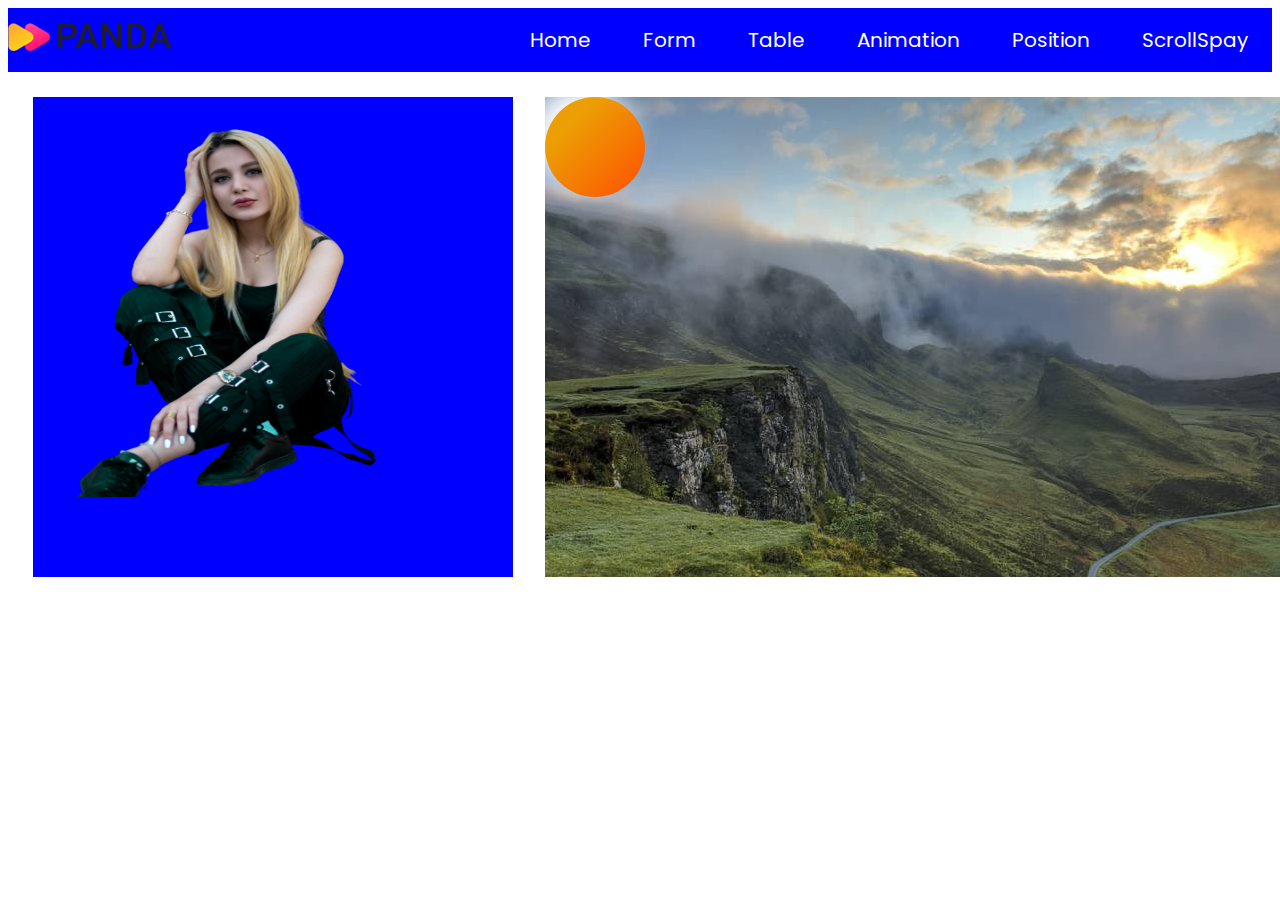
<file: animation.html>
<!DOCTYPE html>
<html lang="en">

<head>
    <meta charset="UTF-8">
    <meta http-equiv="X-UA-Compatible" content="IE=edge">
    <meta name="viewport" content="width=device-width, initial-scale=1.0">
    <title>Theme Practiics </title>
    <!-- google fonts -->
    <link rel="preconnect" href="https://fonts.googleapis.com">
    <link rel="preconnect" href="https://fonts.gstatic.com" crossorigin>
    <link href="https://fonts.googleapis.com/css2?family=Poppins&display=swap" rel="stylesheet">
    <!-- CSS file -->
    <link rel="stylesheet" href="animation.css">
</head>

<body>

    <div class="nav-background">
        <div class="nav-main">
            <div class="nav-logo">
                <img src="Images/logo.png" alt="">
            </div>
            <div class="nav-mother">
                <ul class="nav-ul">
                    <li class="nav-item"><a class="nav-link" href="index.html">Home</a></li>
                    <li class="nav-item"><a class="nav-link" href="form.html">Form</a></li>
                    <li class="nav-item"><a class="nav-link" href="table.html">Table</a></li>
                    <li class="nav-item"><a class="nav-link" href="animation.html">Animation</a></li>
                    <li class="nav-item"><a class="nav-link" href="position.html">Position</a></li>
                    <li class="nav-item"><a class="nav-link" href="scrollspay.html">ScrollSpay</a></li>
                </ul>
            </div>
        </div>
    </div>




    <br>
    <div class="container">
        <div class="animation-1">
            <img src="Images/animation/Banner-girl-removebg-preview.png" alt="">
        </div>
        <div class="animation-2">
            <div class="dark">
            </div>
            <div class="sun">

            </div>
        </div>
    </div>


</body>

</html>
</file>
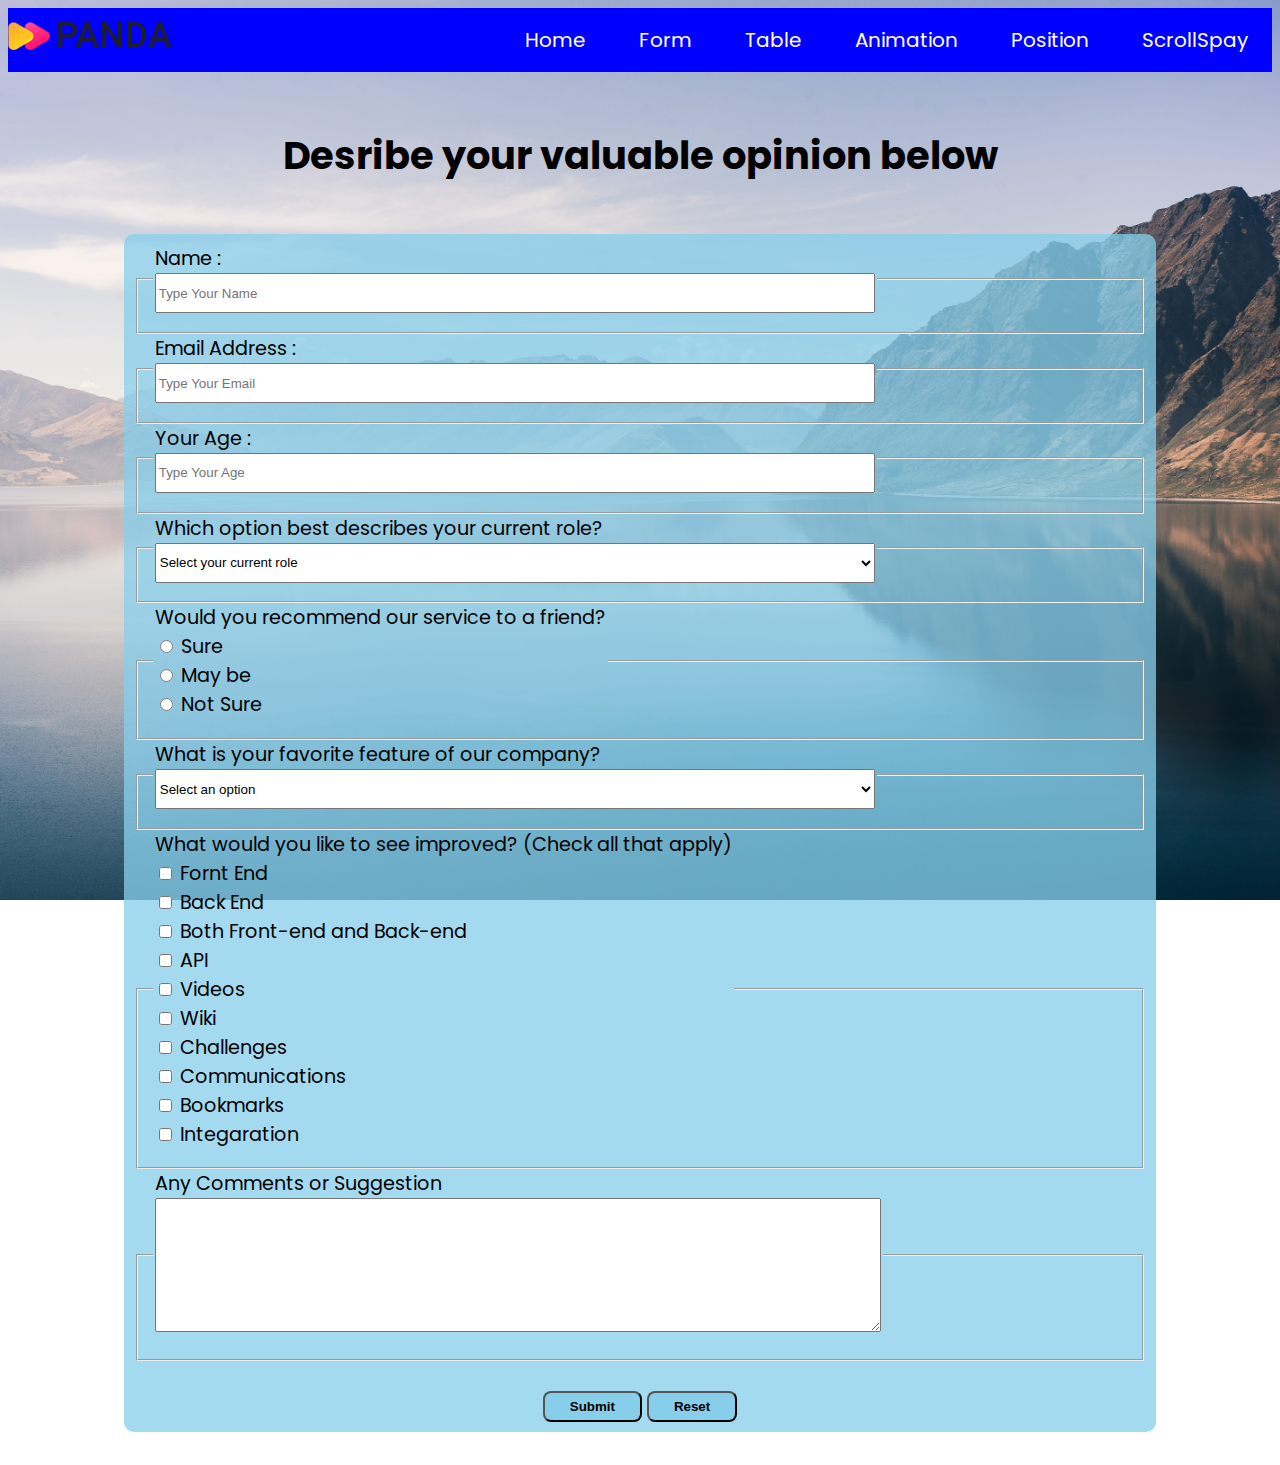
<file: form.html>
<!DOCTYPE html>
<html lang="en">

<head>
    <meta charset="UTF-8">
    <meta http-equiv="X-UA-Compatible" content="IE=edge">
    <meta name="viewport" content="width=device-width, initial-scale=1.0">
    <title>Theme Practiics </title>
    <!-- font awesome cdn -->
    <link rel="stylesheet" href="https://cdnjs.cloudflare.com/ajax/libs/font-awesome/5.15.3/css/all.min.css"
        integrity="sha512-iBBXm8fW90+nuLcSKlbmrPcLa0OT92xO1BIsZ+ywDWZCvqsWgccV3gFoRBv0z+8dLJgyAHIhR35VZc2oM/gI1w=="
        crossorigin="anonymous" referrerpolicy="no-referrer" />
    <!-- google fonts -->
    <link rel="preconnect" href="https://fonts.googleapis.com">
    <link rel="preconnect" href="https://fonts.gstatic.com" crossorigin>
    <link href="https://fonts.googleapis.com/css2?family=Poppins&display=swap" rel="stylesheet">
    <!-- CSS file -->
    <link rel="stylesheet" href="from.css">
</head>

<body>

    <div class="nav-background">
        <div class="nav-main">
            <div class="nav-logo">
                <img src="Images/logo.png" alt="">
            </div>
            <div class="nav-mother">
                <ul class="nav-ul">
                    <li class="nav-item"><a class="nav-link" href="index.html">Home</a></li>
                    <li class="nav-item"><a class="nav-link" href="form.html">Form</a></li>
                    <li class="nav-item"><a class="nav-link" href="table.html">Table</a></li>
                    <li class="nav-item"><a class="nav-link" href="animation.html">Animation</a></li>
                    <li class="nav-item"><a class="nav-link" href="position.html">Position</a></li>
                    <li class="nav-item"><a class="nav-link" href="scrollspay.html">ScrollSpay</a></li>
                </ul>
            </div>
        </div>
    </div>

    <br>
    <center>
        <h1>Desribe your valuable opinion below</h1>
    </center>
    <main>
        <form class="container" action="">
            <fieldset>
                <legend> Name :
                    <br>
                    <label for="name"></label>
                    <input class="input-common-class" type="text" id="name" required placeholder="Type Your Name">
                </legend>
            </fieldset>

            <fieldset>
                <legend> Email Address :
                    <br>
                    <label for="email"></label>
                    <input class="input-common-class" type="email" id="email" required placeholder="Type Your Email">
                </legend>
            </fieldset>
            <fieldset>
                <legend> Your Age :
                    <br>
                    <label for="age"></label>
                    <input class="input-common-class" type="Number" id="age" required placeholder="Type Your Age">
                </legend>
            </fieldset>

            <fieldset>
                <legend> Which option best describes your current role?
                    <br>
                    <label for="cars"></label>
                    <select class="input-common-class" id="cars">
                        <option value="volvo">Select your current role</option>
                        <option value="saab">Student</option>
                        <option value="opel">Full Time Job Holder</option>
                        <option value="audi">Part Time Job Holder</option>
                        <option value="audi">Prefer To No Answer</option>
                        <option value="audi">Unemployed</option>
                    </select>
                </legend>
            </fieldset>

            <fieldset>
                <legend> Would you recommend our service to a friend?
                    <br>
                    <input type="radio" id="age-1" name="hello">
                    <label for="age-1">Sure</label>
                    <br>
                    <input type="radio" id="age-2" name="hello">
                    <label for="age-2">May be</label>
                    <br>
                    <input type="radio" id="age-3" name="hello">
                    <label for="age-3">Not Sure</label>
                </legend>
            </fieldset>

            <fieldset>
                <legend> What is your favorite feature of our company?
                    <br>
                    <label for="cars"></label>
                    <select class="input-common-class" id="cars">
                        <option value="volvo">Select an option</option>
                        <option value="saab">Projects</option>
                        <option value="opel">Communites</option>
                        <option value="audi">Jobs</option>
                        <option value="audi">Interniship</option>
                        <option value="audi">Forum Services</option>
                    </select>
                </legend>
            </fieldset>

            <fieldset>
                <legend> What would you like to see improved? (Check all that apply)
                    <br>
                    <input type="checkbox" id="age-11" name="hello-1">
                    <label for="age-11">Fornt End</label>
                    <br>
                    <input type="checkbox" id="age-12" name="hello-1">
                    <label for="age-12">Back End</label>
                    <br>
                    <input type="checkbox" id="age-13" name="hello-1">
                    <label for="age-13">Both Front-end and Back-end</label>
                    <br>
                    <input type="checkbox" id="age-14" name="hello-1">
                    <label for="age-15">API</label>
                    <br>
                    <input type="checkbox" id="age-15" name="hello-1">
                    <label for="age-11">Videos</label>
                    <br>
                    <input type="checkbox" id="age-16" name="hello-1">
                    <label for="age-16">Wiki</label>
                    <br>
                    <input type="checkbox" id="age-17" name="hello-1">
                    <label for="age-17">Challenges</label>
                    <br>
                    <input type="checkbox" id="age-18" name="hello-1">
                    <label for="age-18">Communications</label>
                    <br>
                    <input type="checkbox" id="age-19" name="hello-1">
                    <label for="age-19">Bookmarks</label>
                    <br>
                    <input type="checkbox" id="age-20" name="hello-1">
                    <label for="age-20">Integaration</label>
                </legend>
            </fieldset>

            <fieldset>
                <legend>
                    Any Comments or Suggestion
                    <br>
                    <label for="comments"></label>
                    <textarea type="text-aria" style="overflow:hidden;" id="comments" required
                        placeholder="Please drop your valuable opinion">
                        </textarea>
                </legend>
            </fieldset>
            <br>
            <center>
                <button type="submit">Submit</button>
                <button type="reset">Reset</button>
            </center>
        </form>
    </main>




</body>

</html>
</file>
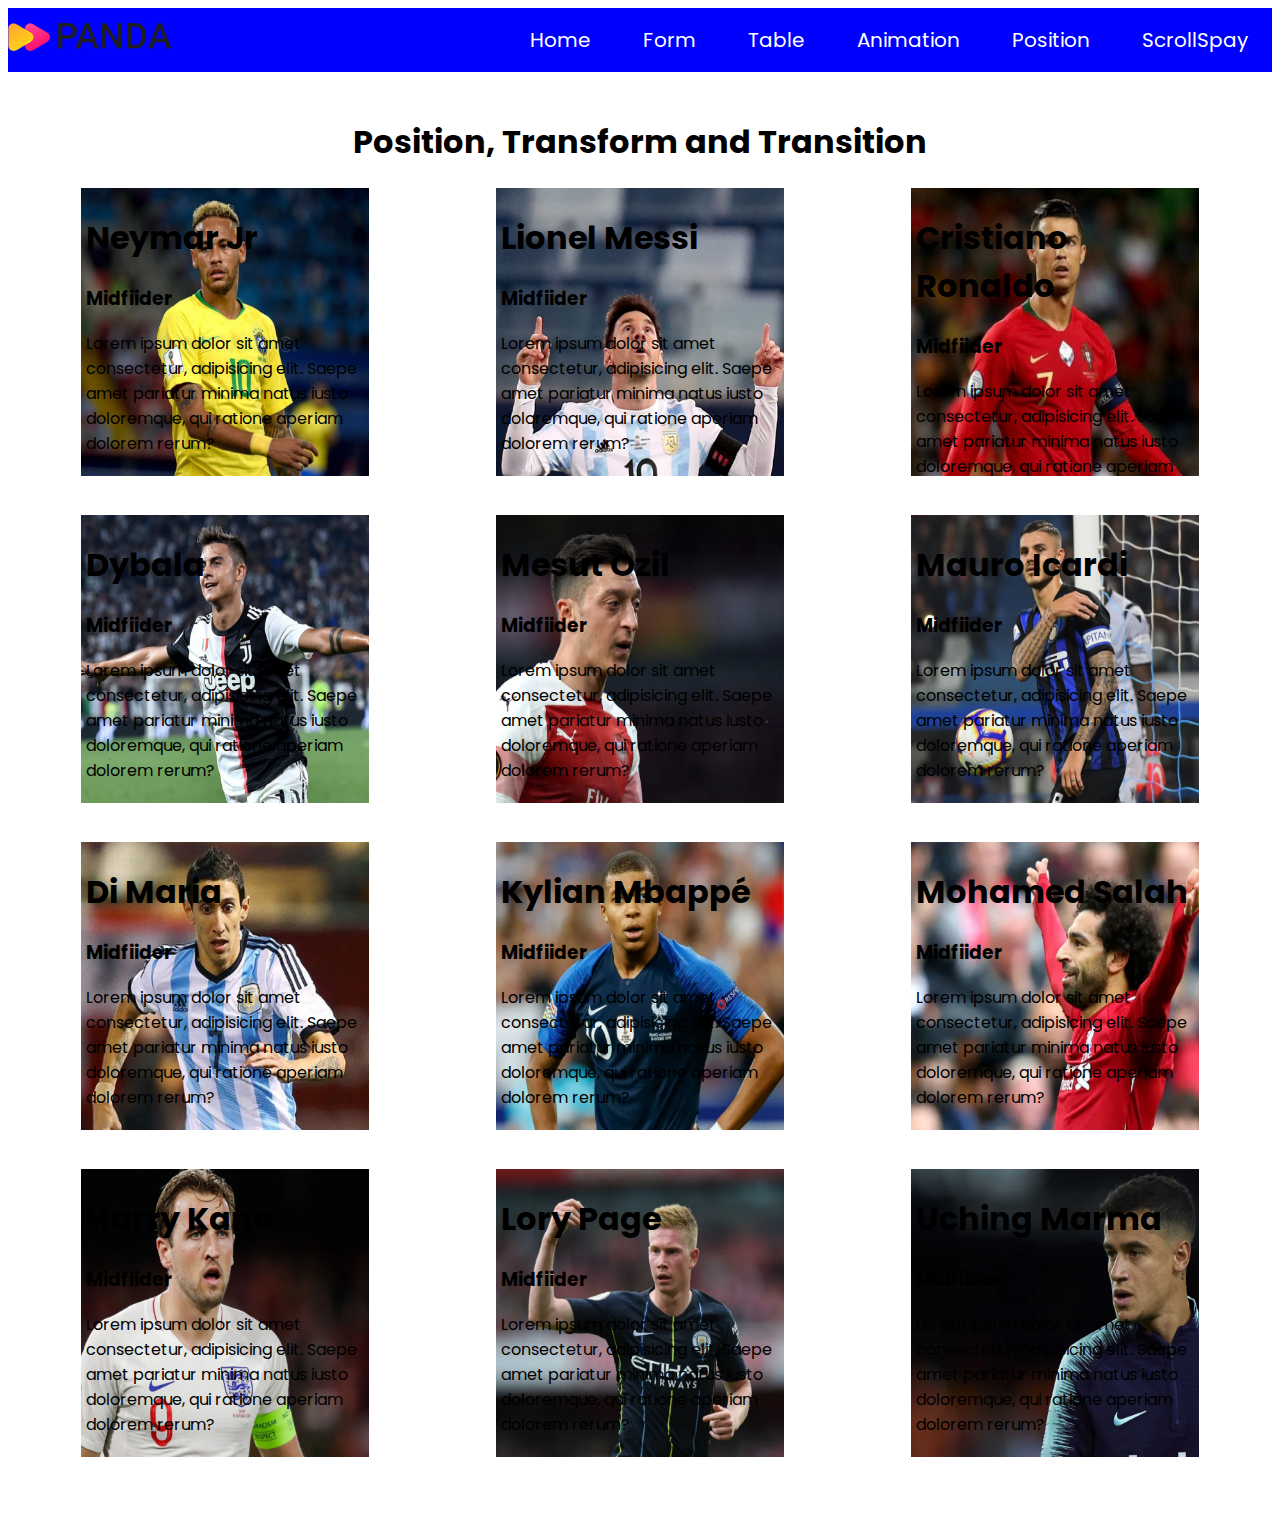
<file: position.html>
<!DOCTYPE html>
<html lang="en">

<head>
    <meta charset="UTF-8">
    <meta http-equiv="X-UA-Compatible" content="IE=edge">
    <meta name="viewport" content="width=device-width, initial-scale=1.0">
    <title>Theme Practiics </title>
    <!-- google fonts -->
    <link rel="preconnect" href="https://fonts.googleapis.com">
    <link rel="preconnect" href="https://fonts.gstatic.com" crossorigin>
    <link href="https://fonts.googleapis.com/css2?family=Poppins&display=swap" rel="stylesheet">
    <!-- CSS file -->
    <link rel="stylesheet" href="position.css">
</head>

<body>

    <div class="nav-background">
        <div class="nav-main">
            <div class="nav-logo">
                <img src="Images/logo.png" alt="">
            </div>
            <div class="nav-mother">
                <ul class="nav-ul">
                    <li class="nav-item"><a class="nav-link" href="index.html">Home</a></li>
                    <li class="nav-item"><a class="nav-link" href="form.html">Form</a></li>
                    <li class="nav-item"><a class="nav-link" href="table.html">Table</a></li>
                    <li class="nav-item"><a class="nav-link" href="animation.html">Animation</a></li>
                    <li class="nav-item"><a class="nav-link" href="position.html">Position</a></li>
                    <li class="nav-item"><a class="nav-link" href="scrollspay.html">ScrollSpay</a></li>
                </ul>
            </div>
        </div>
    </div>


    <br>
    <center>
        <h1>Position, Transform and Transition</h1>
    </center>
    <div class="container">

        <div class="single-card">
            <div class="card-image">
                <img src="Images/players/player-1.png" alt="">
            </div>
            <div class="card-body">
                <h1>Neymar Jr</h1>
                <h3>Midfiider</h3>
                <P>Lorem ipsum dolor sit amet consectetur, adipisicing elit. Saepe amet pariatur minima natus iusto
                    doloremque, qui ratione aperiam dolorem rerum?</P>
            </div>
        </div>

        <div class="single-card">
            <div class="card-image">
                <img src="Images/players/player-2.png" alt="">
            </div>
            <div class="card-body">
                <h1>Lionel Messi</h1>
                <h3>Midfiider</h3>
                <P>Lorem ipsum dolor sit amet consectetur, adipisicing elit. Saepe amet pariatur minima natus iusto
                    doloremque, qui ratione aperiam dolorem rerum?</P>
            </div>
        </div>

        <div class="single-card">
            <div class="card-image">
                <img src="Images/players/player-3.png" alt="">
            </div>
            <div class="card-body">
                <h1>Cristiano Ronaldo</h1>
                <h3>Midfiider</h3>
                <P>Lorem ipsum dolor sit amet consectetur, adipisicing elit. Saepe amet pariatur minima natus iusto
                    doloremque, qui ratione aperiam dolorem rerum?</P>
            </div>
        </div>

        <div class="single-card">
            <div class="card-image">
                <img src="Images/players/player-4.png" alt="">
            </div>
            <div class="card-body">
                <h1>Dybala</h1>
                <h3>Midfiider</h3>
                <P>Lorem ipsum dolor sit amet consectetur, adipisicing elit. Saepe amet pariatur minima natus iusto
                    doloremque, qui ratione aperiam dolorem rerum?</P>
            </div>
        </div>

        <div class="single-card">
            <div class="card-image">
                <img src="Images/players/player-5.png" alt="">
            </div>
            <div class="card-body">
                <h1>Mesut Ozil</h1>
                <h3>Midfiider</h3>
                <P>Lorem ipsum dolor sit amet consectetur, adipisicing elit. Saepe amet pariatur minima natus iusto
                    doloremque, qui ratione aperiam dolorem rerum?</P>
            </div>
        </div>

        <div class="single-card">
            <div class="card-image">
                <img src="Images/players/player-6.png" alt="">
            </div>
            <div class="card-body">
                <h1>Mauro Icardi</h1>
                <h3>Midfiider</h3>
                <P>Lorem ipsum dolor sit amet consectetur, adipisicing elit. Saepe amet pariatur minima natus iusto
                    doloremque, qui ratione aperiam dolorem rerum?</P>
            </div>
        </div>

        <div class="single-card">
            <div class="card-image">
                <img src="Images/players/player-7.png" alt="">
            </div>
            <div class="card-body">
                <h1>Di Maria</h1>
                <h3>Midfiider</h3>
                <P>Lorem ipsum dolor sit amet consectetur, adipisicing elit. Saepe amet pariatur minima natus iusto
                    doloremque, qui ratione aperiam dolorem rerum?</P>
            </div>
        </div>

        <div class="single-card">
            <div class="card-image">
                <img src="Images/players/player-8.png" alt="">
            </div>
            <div class="card-body">
                <h1>Kylian Mbappé</h1>
                <h3>Midfiider</h3>
                <P>Lorem ipsum dolor sit amet consectetur, adipisicing elit. Saepe amet pariatur minima natus iusto
                    doloremque, qui ratione aperiam dolorem rerum?</P>
            </div>
        </div>

        <div class="single-card">
            <div class="card-image">
                <img src="Images/players/player-9.png" alt="">
            </div>
            <div class="card-body">
                <h1>Mohamed Salah</h1>
                <h3>Midfiider</h3>
                <P>Lorem ipsum dolor sit amet consectetur, adipisicing elit. Saepe amet pariatur minima natus iusto
                    doloremque, qui ratione aperiam dolorem rerum?</P>
            </div>
        </div>

        <div class="single-card">
            <div class="card-image">
                <img src="Images/players/player-10.png" alt="">
            </div>
            <div class="card-body">
                <h1>Harry Kane</h1>
                <h3>Midfiider</h3>
                <P>Lorem ipsum dolor sit amet consectetur, adipisicing elit. Saepe amet pariatur minima natus iusto
                    doloremque, qui ratione aperiam dolorem rerum?</P>
            </div>
        </div>

        <div class="single-card">
            <div class="card-image">
                <img src="Images/players/player-11.png" alt="">
            </div>
            <div class="card-body">
                <h1>Lory Page</h1>
                <h3>Midfiider</h3>
                <P>Lorem ipsum dolor sit amet consectetur, adipisicing elit. Saepe amet pariatur minima natus iusto
                    doloremque, qui ratione aperiam dolorem rerum?</P>
            </div>
        </div>

        <div class="single-card">
            <div class="card-image">
                <img src="Images/players/player-12.png" alt="">
            </div>
            <div class="card-body">
                <h1>Uching Marma</h1>
                <h3>Midfiider</h3>
                <P>Lorem ipsum dolor sit amet consectetur, adipisicing elit. Saepe amet pariatur minima natus iusto
                    doloremque, qui ratione aperiam dolorem rerum?</P>
            </div>
        </div>
    </div>
    <br>
    <br>

</body>

</html>
</file>
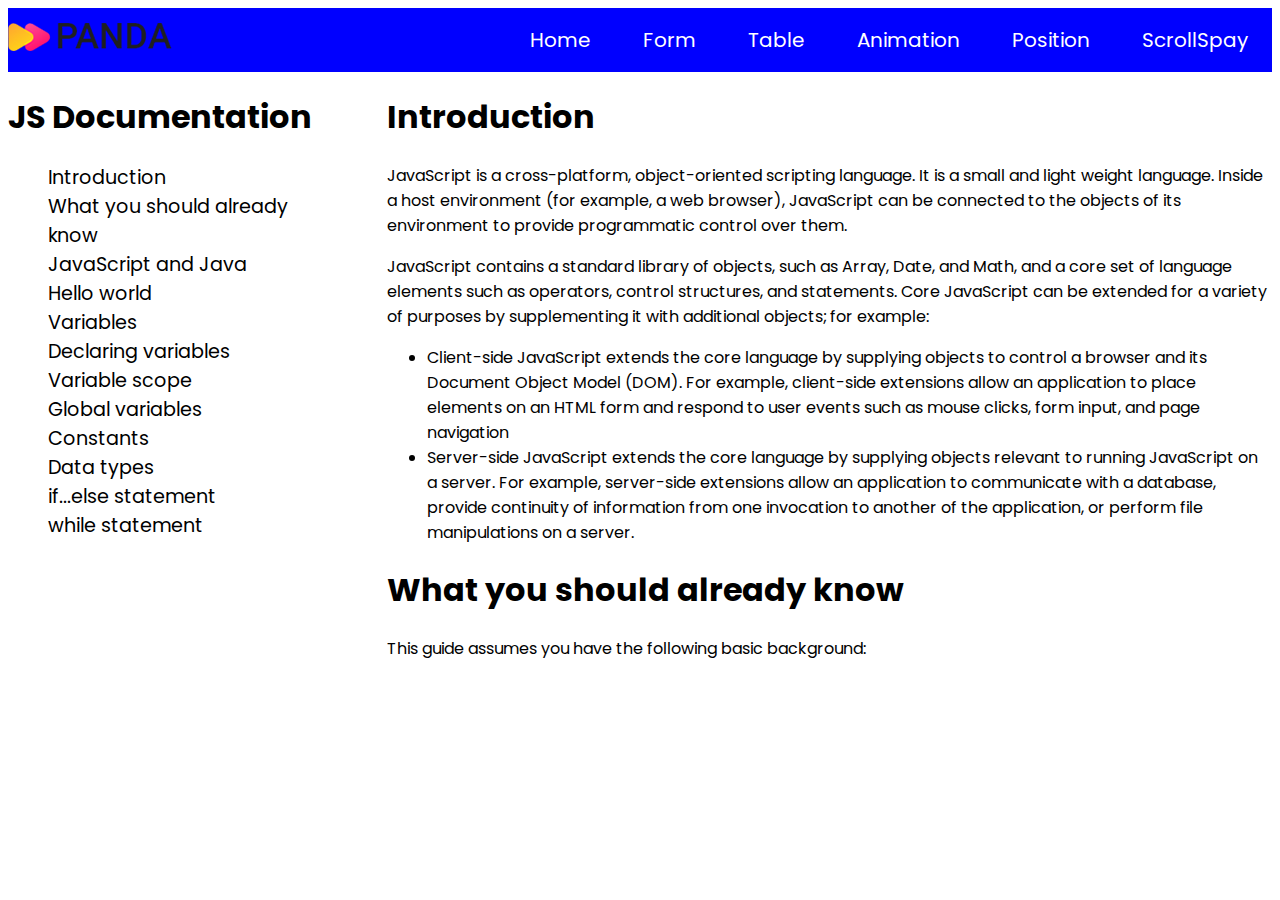
<file: scrollspay.html>
<!DOCTYPE html>
<html lang="en">

<head>
    <meta charset="UTF-8">
    <meta http-equiv="X-UA-Compatible" content="IE=edge">
    <meta name="viewport" content="width=device-width, initial-scale=1.0">
    <title>Theme Practiics </title>
    <!-- google fonts -->
    <link rel="preconnect" href="https://fonts.googleapis.com">
    <link rel="preconnect" href="https://fonts.gstatic.com" crossorigin>
    <link href="https://fonts.googleapis.com/css2?family=Poppins&display=swap" rel="stylesheet">
    <!-- CSS file -->
    <link rel="stylesheet" href="scrollspay.css">
</head>

<body>

    <div class="nav-background">
        <div class="nav-main">
            <div class="nav-logo">
                <img src="Images/logo.png" alt="">
            </div>
            <div class="nav-mother">
                <ul class="nav-ul">
                    <li class="nav-item"><a class="nav-link" href="index.html">Home</a></li>
                    <li class="nav-item"><a class="nav-link" href="form.html">Form</a></li>
                    <li class="nav-item"><a class="nav-link" href="table.html">Table</a></li>
                    <li class="nav-item"><a class="nav-link" href="animation.html">Animation</a></li>
                    <li class="nav-item"><a class="nav-link" href="position.html">Position</a></li>
                    <li class="nav-item"><a class="nav-link" href="scrollspay.html">ScrollSpay</a></li>
                </ul>
            </div>
        </div>
    </div>



    <div class="container">
        <div class="heading">
            <h1>JS Documentation</h1>
            <ul>
                <li><a id="index-1" href="#link-1">Introduction</a></li>
                <li><a id="index-2" href="#link-2">What you should already know</a></li>
                <li><a id="index-3" href="#link-3">JavaScript and Java</a></li>
                <li><a id="index-4" href="#link-4">Hello world</a></li>
                <li><a id="index-5" href="#link-5">Variables</a></li>
                <li><a id="index-6" href="#link-6">Declaring variables</a></li>
                <li><a id="index-7" href="#link-7">Variable scope</a></li>
                <li><a id="index-8" href="#link-8">Global variables</a></li>
                <li><a id="index-9" href="#link-9">Constants</a></li>
                <li><a id="index-10" href="#link-10">Data types</a></li>
                <li><a id="index-11" href="#link-11">if...else statement</a></li>
                <li><a id="index-12" href="#link-12">while statement</a></li>
            </ul>
        </div>
        <div class="text">
            <div id="link-1">
                <h1>Introduction</h1>
                <p>JavaScript is a cross-platform, object-oriented scripting language. It is a small and light weight
                    language. Inside a host environment (for example, a web browser), JavaScript can be connected to the
                    objects of its environment to provide programmatic control over them.
                </p>

                <p>JavaScript contains a standard library of objects, such as Array, Date, and Math, and a core set of
                    language elements such as operators, control structures, and statements. Core JavaScript can be
                    extended
                    for a variety of purposes by supplementing it with additional objects; for example:</p>
                <ul>
                    <li>Client-side JavaScript extends the core language by supplying objects to control a browser and
                        its
                        Document Object Model (DOM). For example, client-side extensions allow an application to place
                        elements on an HTML form and respond to user events such as mouse clicks, form input, and page
                        navigation</li>
                    <li>Server-side JavaScript extends the core language by supplying objects relevant to running
                        JavaScript
                        on a server. For example, server-side extensions allow an application to communicate with a
                        database, provide continuity of information from one invocation to another of the application,
                        or
                        perform file manipulations on a server.</li>
                </ul>
            </div>
            <div id="link-2">
                <h1>What you should already know</h1>
                <p>This guide assumes you have the following basic background:</p>
                <ul>
                    <li>A general understanding of the Internet and the World Wide Web (WWW).
                    </li>
                    <li>Good working knowledge of HyperText Markup Language (HTML).
                    </li>
                    <li>Some programming experience. If you are new to programming, try one of the tutorials linked on
                        the
                        main page about JavaScript.
                    </li>
                </ul>
            </div>

            <div id="link-3">
                <h1>JavaScript and Java</h1>
                <p>JavaScript and Java are similar in some ways but fundamentally different in some others. The
                    JavaScript
                    language resembles Java but does not have Java's static typing and strong type checking. JavaScript
                    follows most Java expression syntax, naming conventions and basic control-flow constructs which was
                    the
                    reason why it was renamed from LiveScript to JavaScript. </p>

                <p>In contrast to Java's compile-time system of classes built by declarations, JavaScript supports a
                    runtime
                    system based on a small number of data types representing numeric, Boolean, and string values.
                    JavaScript has a prototype-based object model instead of the more common class-based object model.
                    The
                    prototype-based model provides dynamic inheritance; that is, what is inherited can vary for inidual
                    objects. JavaScript also supports functions without any special declarative requirements. Functions
                    can
                    be properties of objects, executing as loosely typed methods.

                </p>

                <p>JavaScript is a very free-form language compared to Java. You do not have to declare all variables,
                    classes, and methods. You do not have to be concerned with whether methods are public, private, or
                    protected, and you do not have to implement interfaces. Variables, parameters, and function return
                    types
                    are not explicitly typed.
                </p>
            </div>
            <div id="link-4">
                <h1>Hello world
                </h1>
                <p>To get started with writing JavaScript, open the Scratchpad and write your first "Hello world"
                    JavaScript
                    code:</p>
                <p class="code">function greetMe(yourName) { alert("Hello " + yourName); }
                </p>
                <p class="code">greetMe("World");</p>
                <p>Select the code in the pad and hit Ctrl+R to watch it unfold in your browser!</p>
            </div>

            <div id="link-5">
                <h1>Variables </h1>
                <p>You use variables as symbolic names for values in your application. The names of variables, called
                    identifiers, conform to certain rules</p>
                <p>A JavaScript identifier must start with a letter, underscore (_), or dollar sign ($); subsequent
                    characters can also be digits (0-9). Because JavaScript is case sensitive, letters include the
                    characters "A" through "Z" (uppercase) and the characters "a" through "z" (lowercase). </p>
                <p>You can use ISO 8859-1 or Unicode letters such as å and ü in identifiers. You can also use the
                    Unicode
                    escape sequences as characters in identifiers. Some examples of legal names are Number_hits, temp99,
                    and
                    _name. </p>
            </div>

            <div id="link-6">
                <h1>Declaring variables</h1>
                <p>You can declare a variable in three ways:</p>
                <p>With the keyword var. For example,</p>
                <p class="code">var x = 42; </p>
                <p>This syntax can be used to declare both local and global variables.</p>
                <p>By simply assigning it a value. For example</p>
                <p class="code">x = 42.</p>
                <p>This always declares a global variable. It generates a strict JavaScript warning. You shouldn't use
                    this
                    variant. </p>
                <p>With the keyword let. For example,</p>
                <p class="code">let y = 13;</p>
                <p>This syntax can be used to declare a block scope local variable. See Variable scope below. </p>
            </div>

            <div id="link-7">
                <h1>Variable scope </h1>
                <p>When you declare a variable outside of any function, it is called a global variable, because it is
                    available to any other code in the current document. When you declare a variable within a function,
                    it
                    is called a local variable, because it is available only within that function. </p>
                <p>JavaScript before ECMAScript 2015 does not have block statement scope; rather, a variable declared
                    within
                    a block is local to the function (or global scope) that the block resides within. For example the
                    following code will log 5, because the scope of x is the function (or global context) within which x
                    is
                    declared, not the block, which in this case is an if statement. </p>
                <p class="code">if (true) { var x = 5; } console.log(x); // 5 </p>
                <p>This behavior changes, when using the let declaration introduced in ECMAScript 2015. </p>
                <p class="code">if (true) { let y = 5; } console.log(y); // ReferenceError: y is not
                </p>
                <p class="code">defined </p>
            </div>

            <div id="link-8">
                <h1>Global variables</h1>
                <p>Global variables are in fact properties of the global object. In web pages the global object is
                    window,
                    so you can set and access global variables using the window.variable syntax. </p>

                <p>Consequently, you can access global variables declared in one window or frame from another window or
                    frame by specifying the window or frame name. For example, if a variable called phoneNumber is
                    declared
                    in a document, you can refer to this variable from an iframe as parent.phoneNumber.
                </p>
            </div>

            <div id="link-9">
                <h1>Constants </h1>
                <p>You can create a read-only, named constant with the const keyword. The syntax of a constant
                    identifier is
                    the same as for a variable identifier: it must start with a letter, underscore or dollar sign and
                    can
                    contain alphabetic, numeric, or underscore characters. </p>
                <p class="code">const PI = 3.14; </p>
                <p>A constant cannot change value through assignment or be re-declared while the script is running. It
                    has
                    to be initialized to a value. </p>
                <p>The scope rules for constants are the same as those for let block scope variables. If the const
                    keyword
                    is omitted, the identifier is assumed to represent a variable. </p>
                <p>You cannot declare a constant with the same name as a function or variable in the same scope. For
                    example: </p>
                <p class="code">// THIS WILL CAUSE AN ERROR function f() {}; const f = 5; // THIS WILL
                </p>
                <p class="code">CAUSE AN ERROR ALSO function f() { const g = 5; var g; //statements
                </p>
                <p class="code">}</p>
                <p class="code">However, object attributes are not protected, so the following statement is executed
                    without
                    problems. </p>
                <p class="code">const MY_OBJECT = {"key": "value"}; MY_OBJECT.key = "otherValue"; </p>
            </div>

            <div id="link-10">
                <h1>Data types </h1>
                <p>The latest ECMAScript standard defines seven data types: </p>
                <ul>
                    <li>Six data types that are primitives:
                        <ul>
                            <li>Boolean. true and false.
                            </li>
                            <li>null. A special keyword denoting a null value. Because JavaScript is case-sensitive,
                                null is
                                not the same as Null, NULL, or any other variant.
                            </li>
                            <li>
                                undefined. A top-level property whose value is undefined.
                            </li>
                            <li>
                                Number. 42 or 3.14159.
                            </li>
                            <li>String. "Howdy"
                            </li>
                            <li>Symbol (new in ECMAScript 2015). A data type whose instances are unique and immutable.
                            </li>
                        </ul>
                    </li>
                    <li>and Object
                    </li>
                </ul>
                <p>Although these data types are a relatively small amount, they enable you to perform useful functions
                    with
                    your applications. Objects and functions are the other fundamental elements in the language. You can
                    think of objects as named containers for values, and functions as procedures that your application
                    can
                    perform. </p>
            </div>

            <div id="link-11">
                <h1>if...else statement
                </h1>
                <p>Use the if statement to execute a statement if a logical condition is true. Use the optional else
                    clause
                    to execute a statement if the condition is false. An if statement looks as follows:</p>
                <p class="code">if (condition) { statement_1; } else { statement_2; } </p>
                <p>condition can be any expression that evaluates to true or false. See Boolean for an explanation of
                    what
                    evaluates to true and false. If condition evaluates to true, statement_1 is executed; otherwise,
                    statement_2 is executed. statement_1 and statement_2 can be any statement, including further nested
                    if
                    statements. </p>
                <p>You may also compound the statements using else if to have multiple conditions tested in sequence, as
                    follows:</p>
                <p class="code">if (condition_1) { statement_1; } else if (condition_2) { statement_2;
                </p>
                <p class="code">} else if (condition_n) { statement_n; } else { statement_last; } </p>
                <p>In the case of multiple conditions only the first logical condition which evaluates to true will be
                    executed. To execute multiple statements, group them within a block statement ({ ... }) . In
                    general,
                    it's good practice to always use block statements, especially when nesting if statements:</p>
                <p class="code">if (condition) { statement_1_runs_if_condition_is_true;
                </p>
                <p class="code">statement_2_runs_if_condition_is_true; } else {
                </p>
                <p class="code">statement_3_runs_if_condition_is_false;
                </p>
                <p class="code">statement_4_runs_if_condition_is_false; } </p>
                <p>It is advisable to not use simple assignments in a conditional expression, because the assignment can
                    be
                    confused with equality when glancing over the code. For example, do not use the following code: </p>
                <p class="code">if (x = y) { /* statements here */ } </p>
                <p>If you need to use an assignment in a conditional expression, a common practice is to put additional
                    parentheses around the assignment. For example: </p>
                <p class="code">if ((x = y)) { /* statements here */ } </p>
            </div>

            <div id="link-12">
                <h1>while statement
                </h1>
                <p>A while statement executes its statements as long as a specified condition evaluates to true. A while
                    statement looks as follows: </p>
                <p class="code"></p>
                <p class="code">If the condition becomes false, statement within the loop stops executing and control
                    passes
                    to the statement following the loop. </p>
                <p>The condition test occurs before statement in the loop is executed. If the condition returns true,
                    statement is executed and the condition is tested again. If the condition returns false, execution
                    stops
                    and control is passed to the statement following while.</p>
                <p>To execute multiple statements, use a block statement ({ ... }) to group those statements.</p>
                <p>Example: </p>
                <p>The following while loop iterates as long as n is less than three: </p>
            </div>
        </div>
    </div>
</body>

</html>
</file>
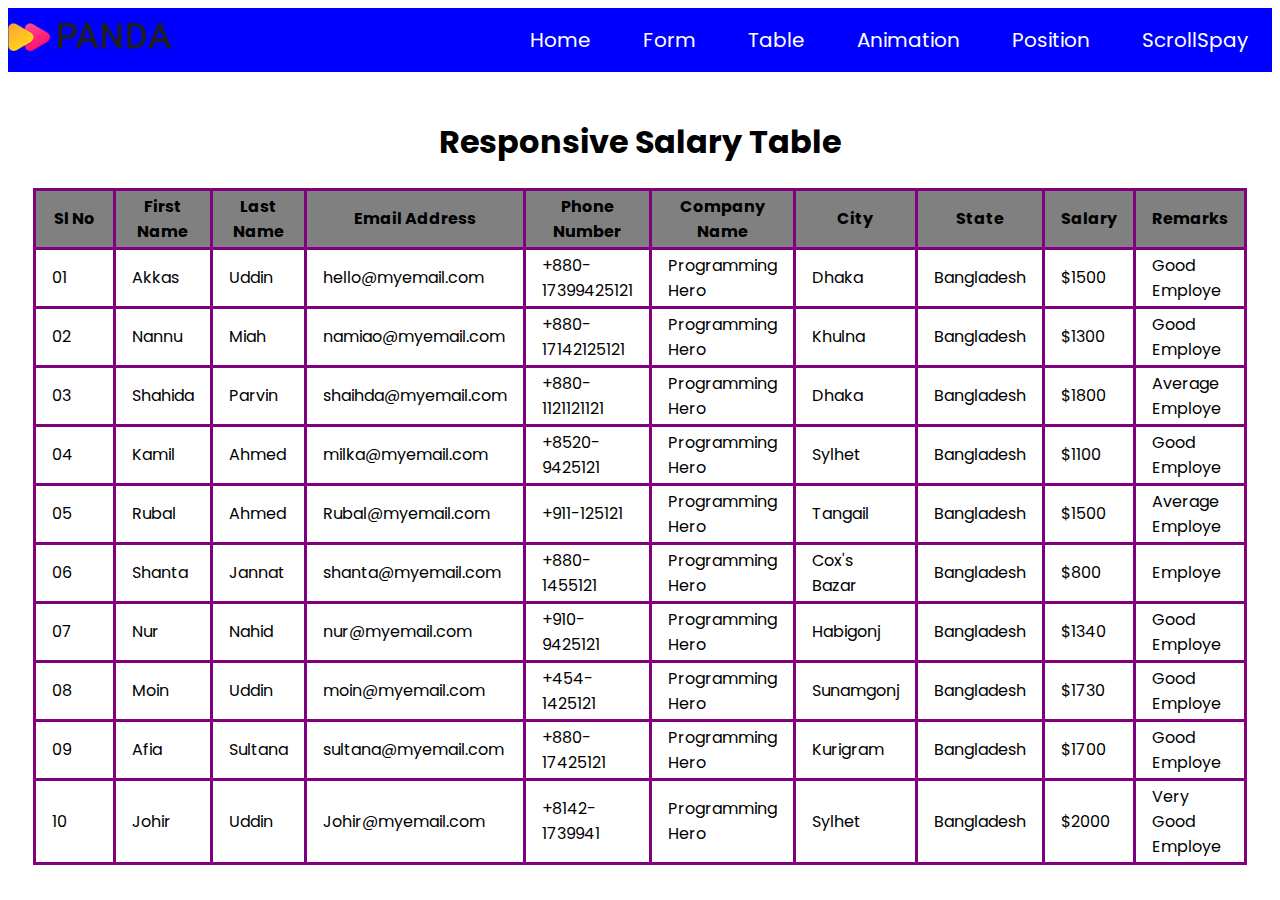
<file: table.html>
<!DOCTYPE html>
<html lang="en">

<head>
    <meta charset="UTF-8">
    <meta http-equiv="X-UA-Compatible" content="IE=edge">
    <meta name="viewport" content="width=device-width, initial-scale=1.0">
    <title>Theme Practiics </title>
    <!-- google fonts -->
    <link rel="preconnect" href="https://fonts.googleapis.com">
    <link rel="preconnect" href="https://fonts.gstatic.com" crossorigin>
    <link href="https://fonts.googleapis.com/css2?family=Poppins&display=swap" rel="stylesheet">
    <!-- CSS file -->
    <link rel="stylesheet" href="table.css">
</head>

<body>

    <div class="nav-background">
        <div class="nav-main">
            <div class="nav-logo">
                <img src="Images/logo.png" alt="">
            </div>
            <div class="nav-mother">
                <ul class="nav-ul">
                    <li class="nav-item"><a class="nav-link" href="index.html">Home</a></li>
                    <li class="nav-item"><a class="nav-link" href="form.html">Form</a></li>
                    <li class="nav-item"><a class="nav-link" href="table.html">Table</a></li>
                    <li class="nav-item"><a class="nav-link" href="animation.html">Animation</a></li>
                    <li class="nav-item"><a class="nav-link" href="position.html">Position</a></li>
                    <li class="nav-item"><a class="nav-link" href="scrollspay.html">ScrollSpay</a></li>
                </ul>
            </div>
        </div>
    </div>


    <br>
    <center>
        <h1> Responsive Salary Table</h1>
    </center>
    <div class="container">
        <div class="main-table">
            <table>
                <thead>
                    <tr>
                        <th>Sl No</th>
                        <th>First Name</th>
                        <th>Last Name</th>
                        <th>Email Address</th>
                        <th>Phone Number</th>
                        <th>Company Name</th>
                        <th>City</th>
                        <th>State</th>
                        <th>Salary</th>
                        <th>Remarks</th>
                    </tr>
                </thead>
                <tbody>
                    <tr>
                        <td>01</td>
                        <td>Akkas</td>
                        <td>Uddin</td>
                        <td>hello@myemail.com</td>
                        <td>+880-17399425121</td>
                        <td>Programming Hero</td>
                        <td>Dhaka</td>
                        <td>Bangladesh</td>
                        <td>$1500</td>
                        <td>Good Employe</td>
                    </tr>

                    <tr>
                        <td>02</td>
                        <td>Nannu</td>
                        <td>Miah</td>
                        <td>namiao@myemail.com</td>
                        <td>+880-17142125121</td>
                        <td>Programming Hero</td>
                        <td>Khulna</td>
                        <td>Bangladesh</td>
                        <td>$1300</td>
                        <td>Good Employe</td>
                    </tr>

                    <tr>
                        <td>03</td>
                        <td>Shahida</td>
                        <td>Parvin</td>
                        <td>shaihda@myemail.com</td>
                        <td>+880-1121121121</td>
                        <td>Programming Hero</td>
                        <td>Dhaka</td>
                        <td>Bangladesh</td>
                        <td>$1800</td>
                        <td> Average Employe</td>
                    </tr>

                    <tr>
                        <td>04</td>
                        <td>Kamil</td>
                        <td>Ahmed</td>
                        <td>milka@myemail.com</td>
                        <td>+8520-9425121</td>
                        <td>Programming Hero</td>
                        <td>Sylhet</td>
                        <td>Bangladesh</td>
                        <td>$1100</td>
                        <td>Good Employe</td>
                    </tr>

                    <tr>
                        <td>05</td>
                        <td>Rubal</td>
                        <td>Ahmed</td>
                        <td>Rubal@myemail.com</td>
                        <td>+911-125121</td>
                        <td>Programming Hero</td>
                        <td>Tangail</td>
                        <td>Bangladesh</td>
                        <td>$1500</td>
                        <td>Average Employe</td>
                    </tr>

                    <tr>
                        <td>06</td>
                        <td>Shanta</td>
                        <td>Jannat</td>
                        <td>shanta@myemail.com</td>
                        <td>+880-1455121</td>
                        <td>Programming Hero</td>
                        <td>Cox's Bazar</td>
                        <td>Bangladesh</td>
                        <td>$800</td>
                        <td> Employe</td>
                    </tr>

                    <tr>
                        <td>07</td>
                        <td>Nur</td>
                        <td>Nahid</td>
                        <td>nur@myemail.com</td>
                        <td>+910-9425121</td>
                        <td>Programming Hero</td>
                        <td>Habigonj</td>
                        <td>Bangladesh</td>
                        <td>$1340</td>
                        <td>Good Employe</td>
                    </tr>

                    <tr>
                        <td>08</td>
                        <td>Moin</td>
                        <td>Uddin</td>
                        <td>moin@myemail.com</td>
                        <td>+454-1425121</td>
                        <td>Programming Hero</td>
                        <td>Sunamgonj</td>
                        <td>Bangladesh</td>
                        <td>$1730</td>
                        <td>Good Employe</td>
                    </tr>

                    <tr>
                        <td>09</td>
                        <td>Afia</td>
                        <td>Sultana</td>
                        <td>sultana@myemail.com</td>
                        <td>+880-17425121</td>
                        <td>Programming Hero</td>
                        <td>Kurigram</td>
                        <td>Bangladesh</td>
                        <td>$1700</td>
                        <td>Good Employe</td>
                    </tr>

                    <tr>
                        <td>10</td>
                        <td>Johir</td>
                        <td>Uddin</td>
                        <td>Johir@myemail.com</td>
                        <td>+8142-1739941</td>
                        <td>Programming Hero</td>
                        <td>Sylhet</td>
                        <td>Bangladesh</td>
                        <td>$2000</td>
                        <td>Very Good Employe</td>
                    </tr>
                </tbody>
            </table>
        </div>
    </div>


</body>

</html>
</file>
<file: animation.css>
body{
    font-family: 'Poppins', sans-serif;
}

/* -------------------------
    navbar starts from here
--------------------------*/

.nav-background{
    background-color: blue;
}
.nav-main {
    display: flex;
    align-items: center;
    justify-content: space-between;
    height: 4rem;
}
.nav-item{
    display: inline;
    list-style: none;
    margin: 0 1.5rem;
    font-size: 1.25rem;
}
.nav-item:hover {
    font-size: 1.4rem;
    font-weight: 900;
}
.nav-item > .nav-link{
    text-decoration: none;
    color: white;
}

.container{
    width: 96%;
    margin: 0 auto;
    display: grid;
    grid-template-columns: 2fr 4fr;
    grid-gap: 2rem;
}

/* Animation-1 */


.animation-1{
    background-color: blue;
    height: 30rem;
    width: 30rem;
    animation: ;
    /* transform: scale(1.5); */
}
.animation-1 img{
    height:25rem;
    width: 25rem;
    animation: 6s ease-in 1s infinite reverse both running afif;
}
@keyframes afif {
    0%{
        transform:translate(50px, 50px);
    }
    50%{
        transform:translate(-50px, -50px);
    }
    100%{
        transform:translate(50px, 50px);
    }
}

/* Animation-2 */

.animation-2{
    height: 30rem;
    width: 48rem;
    background-image:url("Images/animation/nature.jpg");
    background-position: center;
    background-repeat: no-repeat;
    background-size: cover;
    position: relative;
    overflow:hidden;
}
.dark{
    position: absolute;
    height: 30rem;
    width: 60rem;
    z-index: 1;
    animation: 10s ease-in 1s infinite reverse both running afif-1;

}
.sun{
    background-color: #ff4e00;
    background-image: linear-gradient(315deg, #ff4e00 0%, #ec9f05 74%);
    height: 100px;
    width: 100px;
    border-radius: 50px;
    z-index: 10;
    box-shadow: -15px -15px 30px white;
    animation: 10s ease-in 1s infinite reverse both running afif-2;
}

@keyframes afif-1 {
    0%{
        background-color: rgba(0, 0, 0, 0.137);
    }
    100%{
        background-color: rgba(0, 0, 0, 0.966);
    }
}

@keyframes afif-2 {
    0%{
        opacity: 100%;
        transform: translate( 22rem, -8rem);
    }
    100%{
        opacity: 100%;
        transform: translate( 22rem, 25rem);    }
}

/* -------------------------------------
Mobile Responsive Starts From Here
------------------------------------ */

@media only screen  and (max-width:688px) {
    

    .nav-background{
        height: auto;
        display: block;
    }
    .nav-main{
        padding-top: 1rem;
        display: block;
        height: 16rem;
    }
    .nav-item{
        display: block;
    }
    
    .container{
        height: auto;
        width: auto;
        display: grid;
        grid-template-columns: 1fr;
        justify-items: center;
    }
    .animation-1{
        margin: 0px;
        padding: 0px;
        height: 15rem;
        width: 15rem;
    }

    .animation-1 img{
        height: 12rem;
        width: 12rem;
    }

    .animation-2{
        width: 15rem;
        height: 30rem;
        margin: 0px;
        padding: 0px;
    }
    @keyframes afif-1 {
        0%{
            background-color: rgba(0, 0, 0, 0.137);
        }
        100%{
            background-color: rgba(0, 0, 0, 0.966);
        }
    }
    
    @keyframes afif-2 {
        0%{
            opacity: 100%;
            transform: translate( 5rem, -8rem);
        }
        100%{
            opacity: 100%;
            transform: translate( 5rem, 25rem);    }
    }
}


/* -------------------------------------
Tab Responsive Starts From Here
------------------------------------ */

@media only screen  and (min-width:689px) and (max-width:992px) {
     .nav-background{
        height: auto;
        display: block;
    }
    .nav-main{
        padding-top: 1rem;
        display: block;
        height: 16rem;
    }
    .nav-item{
        display: block;
    }

    .container{
        height: auto;
        width: auto;
        display: grid;
        grid-template-columns: 1fr;
        justify-items: center;
    }
    .animation-1{
        margin: 0px;
        padding: 0px;
        height: 30rem;
        width: 30rem;
    }

    .animation-1 img{
        height: 25rem;
        width: 25rem;
    }

    .animation-2{
        width: 30rem;
        height: 30rem;
        margin: 0px;
        padding: 0px;
    }
    @keyframes afif-1 {
        0%{
            background-color: rgba(0, 0, 0, 0.137);
        }
        100%{
            background-color: rgba(0, 0, 0, 0.966);
        }
    }
    
    @keyframes afif-2 {
        0%{
            opacity: 100%;
            transform: translate( 11rem, -8rem);
        }
        100%{
            opacity: 100%;
            transform: translate( 11rem, 25rem);    
        }
    }
}
</file>
<file: from.css>
body {
    background-image: url("Images/form-background.jpg");
    background-position: center;
    background-repeat: no-repeat;
    background-attachment: fixed;
    background-size: cover;
    font-family: 'Poppins', sans-serif;
    font-size: 1.2em;
    -webkit-background-size:cover;
    -moz-background-size:cover;
    -o-backround-size:cover;

}
form{
    background-color: rgba(135, 207, 235, 0.76);
    border-radius: 10px;
    padding: 10px;
}
.container{
    width: 80%;
    margin: 0 auto;
}
.input-common-class{
    width: 100%;
    box-sizing: border-box;
    height: 2.5rem;
}
input:focus{
    border: 3px solid blue;
    font-size: 1.4rem;
}
button{
    padding: 6px 25px;
    background-color: skyblue;
    font-weight: 600;
    border-radius: 8px;
}
main{
    padding: 25px 0px;
}
textarea{
    height: 8rem;
    width: 100%;
}

/* -------------------------
    navbar starts from here
--------------------------*/

.nav-background{
    background-color: blue;
}
.nav-main {
    display: flex;
    align-items: center;
    justify-content: space-between;
    height: 4rem;
}
.nav-item{
    display: inline;
    list-style: none;
    margin: 0 1.5rem;
    font-size: 1.25rem;
}
.nav-item:hover {
    font-size: 1.4rem;
    font-weight: 900;
}
.nav-item > .nav-link{
    text-decoration: none;
    color: white;
}
/* -----------------------------------
Mobile Responsive Starts Form Here
--------------------------------------- */

@media only screen and (max-width:688px) {
    
    .nav-background{
            height: auto;
            display: block;
        }
    .nav-main{
            padding-top: 1rem;
            display: block;
            height: 16rem;
        }
    .nav-item{
            display: block;
        }
        .nav-mother{
            width: auto;
        }
    }
/* -------------------------------------
Tablet Responsive Starts From Here
------------------------------------ */
@media only screen and (max-width:992px) and (min-width:689px) {
    .input-common-class{
        width: 33rem;
        box-sizing: border-box;  
    }
    textarea{
        height: 8rem;
        width: 33rem;
    }
        
    .nav-background{
        height: auto;
        display: block;
    }
    .nav-main{
        padding-top: 1rem;
        display: block;
        height: 16rem;
    }
    .nav-item{
        display: block;
    }
    .nav-mother{
        width: auto;
    }
}

/* -------------------------------------
Monitor (LG) Responsive Starts From Here
------------------------------------ */

@media only screen  and (min-width:993px) {
    .input-common-class{
        width: 45rem;
        box-sizing: border-box;  
    }
    textarea{
        height: 8rem;
        width: 45rem;
    }
}
</file>
<file: position.css>
body{
    font-family: 'Poppins', sans-serif;
}

/* -------------------------
    navbar starts from here
--------------------------*/

.nav-background{
    background-color: blue;
}
.nav-main {
    display: flex;
    align-items: center;
    justify-content: space-between;
    height: 4rem;
}
.nav-item{
    display: inline;
    list-style: none;
    margin: 0 1.5rem;
    font-size: 1.25rem;
}
.nav-item:hover {
    font-size: 1.4rem;
    font-weight: 900;
}
.nav-item > .nav-link{
    text-decoration: none;
    color: white;
}
.container{
    width: 96%;
    margin: 0 auto;
    display: grid;
    grid-template-columns: 1fr 1fr 1fr;
    justify-items: center;
    grid-gap: 2rem;
}


.single-card{
    position: relative;
    width: 18rem;
    overflow: hidden;
}

.single-card:hover .card-body{
    background-color: rgba(231, 186, 186, 0.712);
}

.single-card:hover .card-image{
transform: scale(1.3);
transition: transform 3s ease-in-out 0s;
}

.card-image img{
    width: 18rem;
    height: 18rem;
}
.card-body{
    width: 18rem;
    height: 18rem;
    position: absolute;  
    top: 0px;
    left: 0px;
    padding: 5px;
}

/* Mobile Responsive starts form here  */
@media only screen and (max-width:688px) {
    .container{
        display: grid;
        grid-template-columns: 1fr;
        justify-items: center;
        grid-gap: 2rem;
    }
}


/* tablet Responsive Starts From Here */

@media only screen and (min-width:689px) and (max-width:992px) {
    .container{
        display: grid;
        grid-template-columns: 1fr 1fr;
        justify-items: center;
        grid-gap: 2rem;
    }
}


@media only screen and (max-width:688px) {
    
    .nav-background{
            height: auto;
            display: block;
        }
    .nav-main{
            padding-top: 1rem;
            display: block;
            height: 16rem;
        }
    .nav-item{
            display: block;
        }
}

@media only screen and (min-width:689px) and (max-width:992px) {
    
    .nav-background{
        height: auto;
        display: block;
    }
    .nav-main{
        padding-top: 1rem;
        display: block;
        height: 16rem;
    }
    .nav-item{
        display: block;
    }
}
</file>
<file: scrollspay.css>
body{
    font-family: 'Poppins', sans-serif;
}
/* -------------------------
    navbar starts from here
--------------------------*/

.nav-background{
    background-color: blue;
}
.nav-main {
    display: flex;
    align-items: center;
    justify-content: space-between;
    height: 4rem;
}
.nav-item{
    display: inline;
    list-style: none;
    margin: 0 1.5rem;
    font-size: 1.25rem;
}
.nav-item:hover {
    font-size: 1.4rem;
    font-weight: 900;
}
.nav-item > .nav-link{
    text-decoration: none;
    color: white;
}
.container{
height: 600px;
display: grid;
grid-template-columns: 3fr 7fr;
}

.heading{
height: auto;
width: 20rem;
overflow: scroll;
}

.heading li{
    list-style: none;
}

.heading a{
    text-decoration: none;
    color: black;
    font-size: 1.2rem;
}

.text{
overflow: scroll;
}

.code{
    background-color: gray;
}

#index-1:hover{
    background-color: gray;
    border-top: 2px solid black;
    border-bottom: 2px solid black;
}

#index-2:hover{
    background-color: gray;
    border-top: 2px solid black;
    border-bottom: 2px solid black;
}

#index-3:hover{
    background-color: gray;
    border-top: 2px solid black;
    border-bottom: 2px solid black;
}

#index-5:hover{
    background-color: gray;
    border-top: 2px solid black;
    border-bottom: 2px solid black;
}

#index-6:hover{
    background-color: gray;
    border-top: 2px solid black;
    border-bottom: 2px solid black;
}
#index-7:hover{
    background-color: gray;
    border-top: 2px solid black;
    border-bottom: 2px solid black;
}
#index-8:hover{
    background-color: gray;
    border-top: 2px solid black;
    border-bottom: 2px solid black;
}
#index-9:hover{
    background-color: gray;
    border-top: 2px solid black;
    border-bottom: 2px solid black;
}
#index-10:hover{
    background-color: gray;
    border-top: 2px solid black;
    border-bottom: 2px solid black;
}
#index-11:hover{
    background-color: gray;
    border-top: 2px solid black;
    border-bottom: 2px solid black;
}
#index-12:hover{
    background-color: gray;
    border-top: 2px solid black;
    border-bottom: 2px solid black;
}

@media only screen and (max-width:688px) {
    .container{
        display: grid;
        grid-template-columns: 1fr;
        height: auto;
        width: 18rem;
        }
    .heading{
        height: auto;
        width: 17rem;
        overflow: scroll;
        }

        .text{
            width: 17rem;
            }
            .nav-background{
                height: auto;
                display: block;
            }
        .nav-main{
                padding-top: 1rem;
                display: block;
                height: 16rem;
            }
        .nav-item{
                display: block;
            }
}

@media only screen and (min-width:689px) and (max-width:992px) {
    .container{
        display: grid;
        grid-template-columns: 1fr;
        height: auto;
        }
    .heading{
        height: auto;
        overflow: scroll;
        }

        .text{
            width: 36rem;
            }
            .nav-background{
                height: auto;
                display: block;
            }
            .nav-main{
                padding-top: 1rem;
                display: block;
                height: 16rem;
            }
            .nav-item{
                display: block;
            }
}
</file>
<file: table.css>
body{
    font-family: 'Poppins', sans-serif;
}
.container{
    width: 96%;
    margin: 0 auto;
    overflow-x: auto;
}
table{
    border-collapse: collapse;
}
tr, td, th{
    table-layout: fixed;
    width: 100%;
    border: 3px solid purple;
    padding: 3px 16px;
}

.main-table{
    overflow: scroll;
}

thead{
    background-color: gray;
}

/* -------------------------
    navbar starts from here
--------------------------*/

.nav-background{
    background-color: blue;
}
.nav-main {
    display: flex;
    align-items: center;
    justify-content: space-between;
    height: 4rem;
}
.nav-item{
    display: inline;
    list-style: none;
    margin: 0 1.5rem;
    font-size: 1.25rem;
}
.nav-item:hover {
    font-size: 1.4rem;
    font-weight: 900;
}
.nav-item > .nav-link{
    text-decoration: none;
    color: white;
}





@media only screen and (max-width:688px) {
    
    .nav-background{
            height: auto;
            display: block;
        }
    .nav-main{
            padding-top: 1rem;
            display: block;
            height: 16rem;
        }
    .nav-item{
            display: block;
        }
    }    
    @media only screen and (min-width:689px) and (max-width:992px) {
        
        .nav-background{
            height: auto;
            display: block;
        }
        .nav-main{
            padding-top: 1rem;
            display: block;
            height: 16rem;
        }
        .nav-item{
            display: block;
        }
        }
</file>
